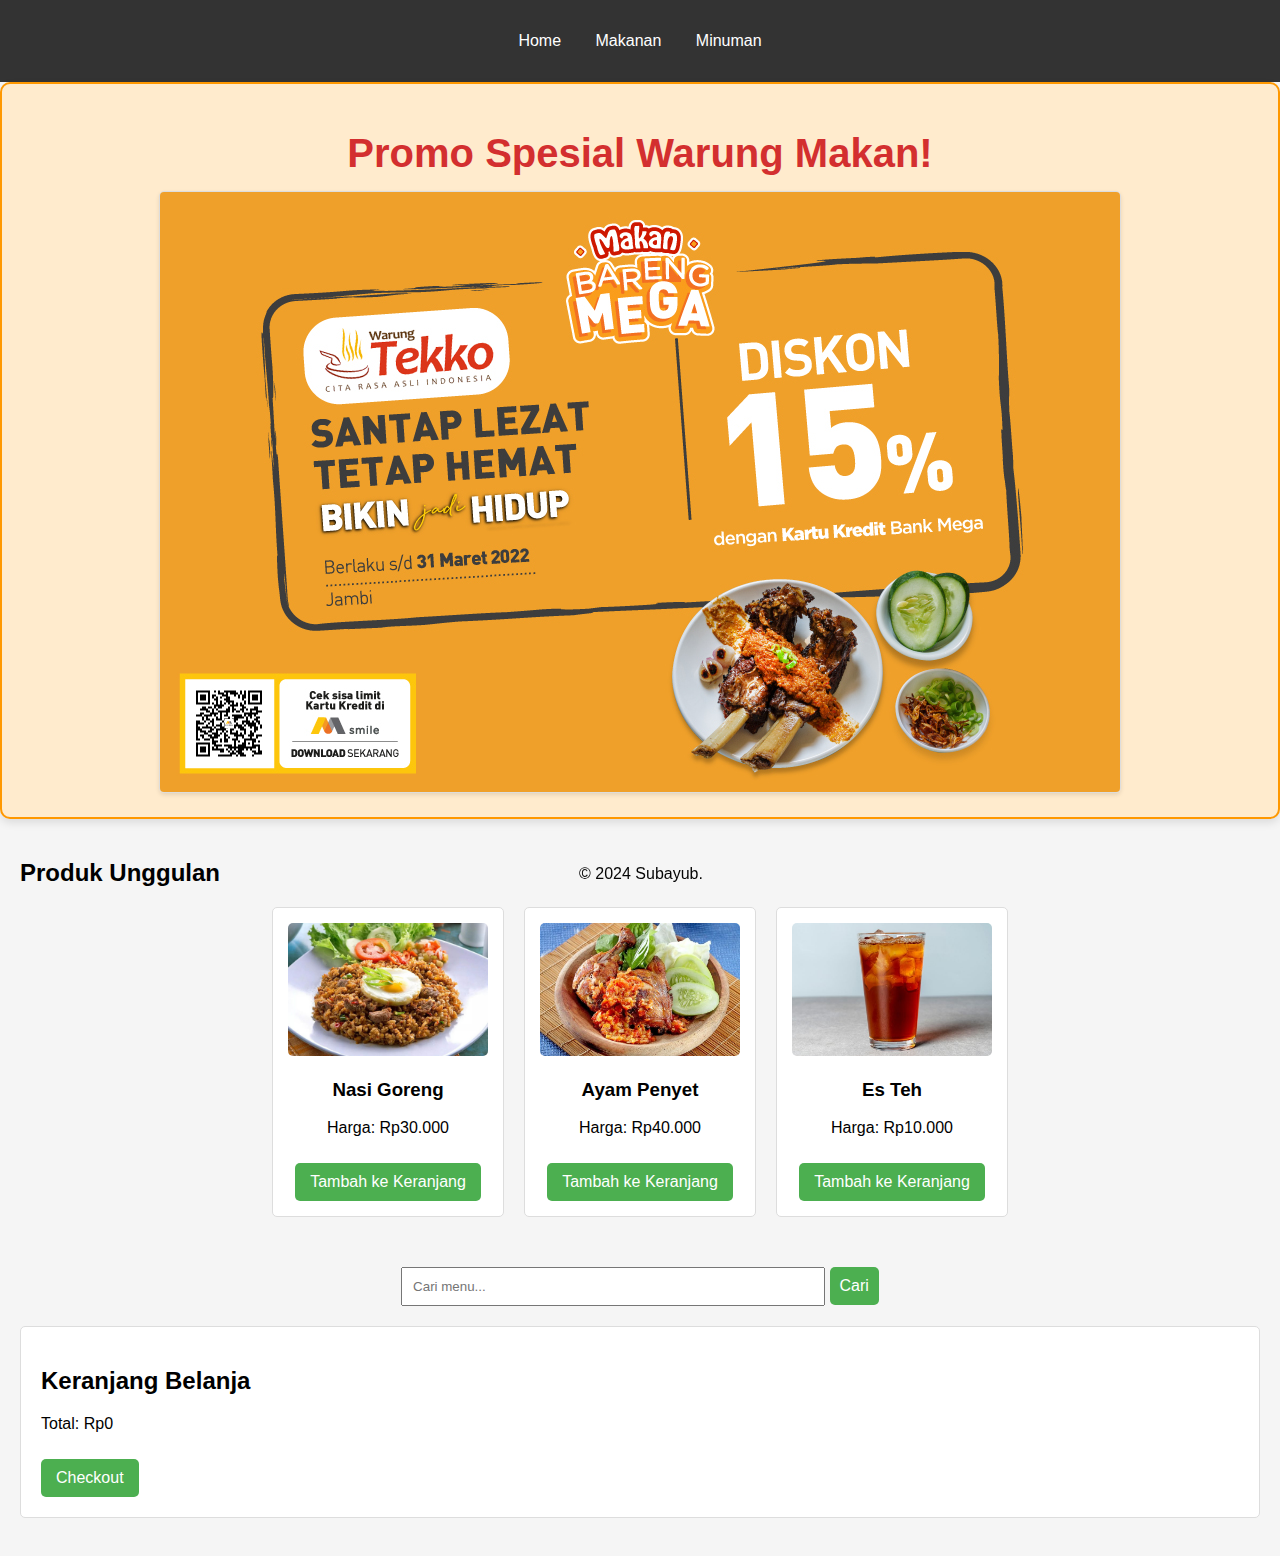
<file: index.html>
<!DOCTYPE html>
<html lang="en">
<head>
    <meta charset="UTF-8">
    <meta name="viewport" content="width=device-width, initial-scale=1.0">
    <title>Warung Makan - Home</title>
    <link rel="stylesheet" href="styles.css">
</head>
<body>
    <header>
        <nav>
            <ul>
                <li><a href="index.html">Home</a></li>
                <li><a href="makanan.html">Makanan</a></li>
                <li><a href="minuman.html">Minuman</a></li>
            </ul>
        </nav>
    </header>

    <main>
        <section class="banner">
            <h1>Promo Spesial Warung Makan!</h1>
            <img src="images/bm_asset_qr_-_warung_tekko_bmnew.jpg" alt="Banner Promo">
        </section>

        <section class="featured-products">
            <h2>Produk Unggulan</h2>
            <div class="product-grid">
                <div class="product">
                    <img src="images/nasi gor.jpg" alt="Makanan 1">
                    <h3>Nasi Goreng</h3>
                    <p>Harga: Rp30.000</p>
                    <button onclick="addToCart('Nasi Goreng', 30000)">Tambah ke Keranjang</button>
                </div>
                <div class="product">
                    <img src="images/ayam.jpg" alt="Makanan 2">
                    <h3>Ayam Penyet</h3>
                    <p>Harga: Rp40.000</p>
                    <button onclick="addToCart('Ayam Penyet', 40000)">Tambah ke Keranjang</button>
                </div>
                <div class="product">
                    <img src="images/teh.jpg" alt="Minuman 1">
                    <h3>Es Teh</h3>
                    <p>Harga: Rp10.000</p>
                    <button onclick="addToCart('Es Teh', 10000)">Tambah ke Keranjang</button>
                </div>
            </div>
        </section>
        
        <section class="search">
            <input type="text" id="search-bar" placeholder="Cari menu...">
            <button onclick="searchProducts()">Cari</button>
        </section>
        
        <section class="cart">
            <h2>Keranjang Belanja</h2>
            <div id="cart-items"></div>
            <p id="total-price">Total: Rp0</p>
            <button onclick="checkout()">Checkout</button>
        </section>
    </main>
    <br>
    <footer>
        <p>&copy; 2024 Subayub.</p>
    </footer>

    <script src="main.js"></script>
</body>
</html>
</file>
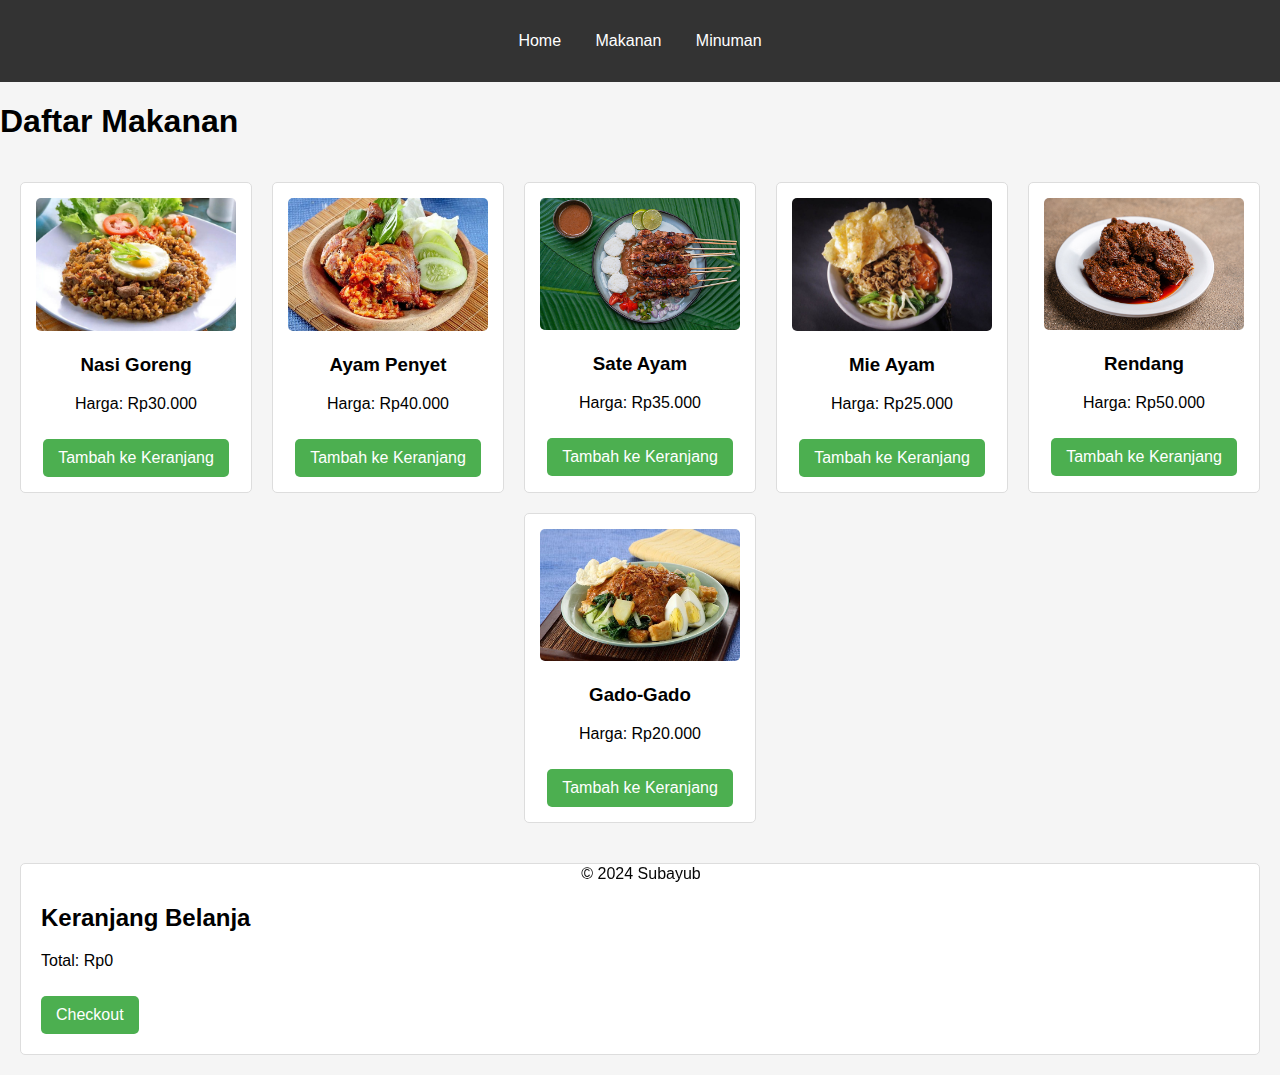
<file: makanan.html>
<!DOCTYPE html>
<html lang="en">
<head>
    <meta charset="UTF-8">
    <meta name="viewport" content="width=device-width, initial-scale=1.0">
    <title>Warung Makan - Makanan</title>
    <link rel="stylesheet" href="styles.css">
</head>
<body>
    <header>
        <nav>
            <ul>
                <li><a href="index.html">Home</a></li>
                <li><a href="makanan.html">Makanan</a></li>
                <li><a href="minuman.html">Minuman</a></li>
            </ul>
        </nav>
    </header>

    <main>
        <h1>Daftar Makanan</h1>
        <section class="featured-products">
            <div class="product-grid">
                <div class="product">
                    <img src="images/nasi gor.jpg" alt="Nasi Goreng">
                    <h3>Nasi Goreng</h3>
                    <p>Harga: Rp30.000</p>
                    <button onclick="addToCart('Nasi Goreng', 30000)">Tambah ke Keranjang</button>
                </div>
                <div class="product">
                    <img src="images/ayam.jpg" alt="Ayam Penyet">
                    <h3>Ayam Penyet</h3>
                    <p>Harga: Rp40.000</p>
                    <button onclick="addToCart('Ayam Penyet', 40000)">Tambah ke Keranjang</button>
                </div>
                <div class="product">
                    <img src="images/sate.jpg" alt="Sate Ayam">
                    <h3>Sate Ayam</h3>
                    <p>Harga: Rp35.000</p>
                    <button onclick="addToCart('Sate Ayam', 35000)">Tambah ke Keranjang</button>
                </div>
                <div class="product">
                    <img src="images/mie.jpg" alt="Mie Ayam">
                    <h3>Mie Ayam</h3>
                    <p>Harga: Rp25.000</p>
                    <button onclick="addToCart('Mie Ayam', 25000)">Tambah ke Keranjang</button>
                </div>
                <div class="product">
                    <img src="images/renang.jpg" alt="Rendang">
                    <h3>Rendang</h3>
                    <p>Harga: Rp50.000</p>
                    <button onclick="addToCart('Rendang', 50000)">Tambah ke Keranjang</button>
                </div>
                <div class="product">
                    <img src="images/gado.jpg" alt="Gado Gado">
                    <h3>Gado-Gado</h3>
                    <p>Harga: Rp20.000</p>
                    <button onclick="addToCart('Gado-Gado', 20000)">Tambah ke Keranjang</button>
                </div>
            </div>
        </section>
       
        <section class="cart">
            <h2>Keranjang Belanja</h2>
            <div id="cart-items"></div>
            <p id="total-price">Total: Rp0</p>
            <button onclick="checkout()">Checkout</button>
        </section>
      
    </main>

    <footer>
        <p>&copy; 2024 Subayub</p>
    </footer>
    <script src="main.js"></script>
</body>
</html>
</file>
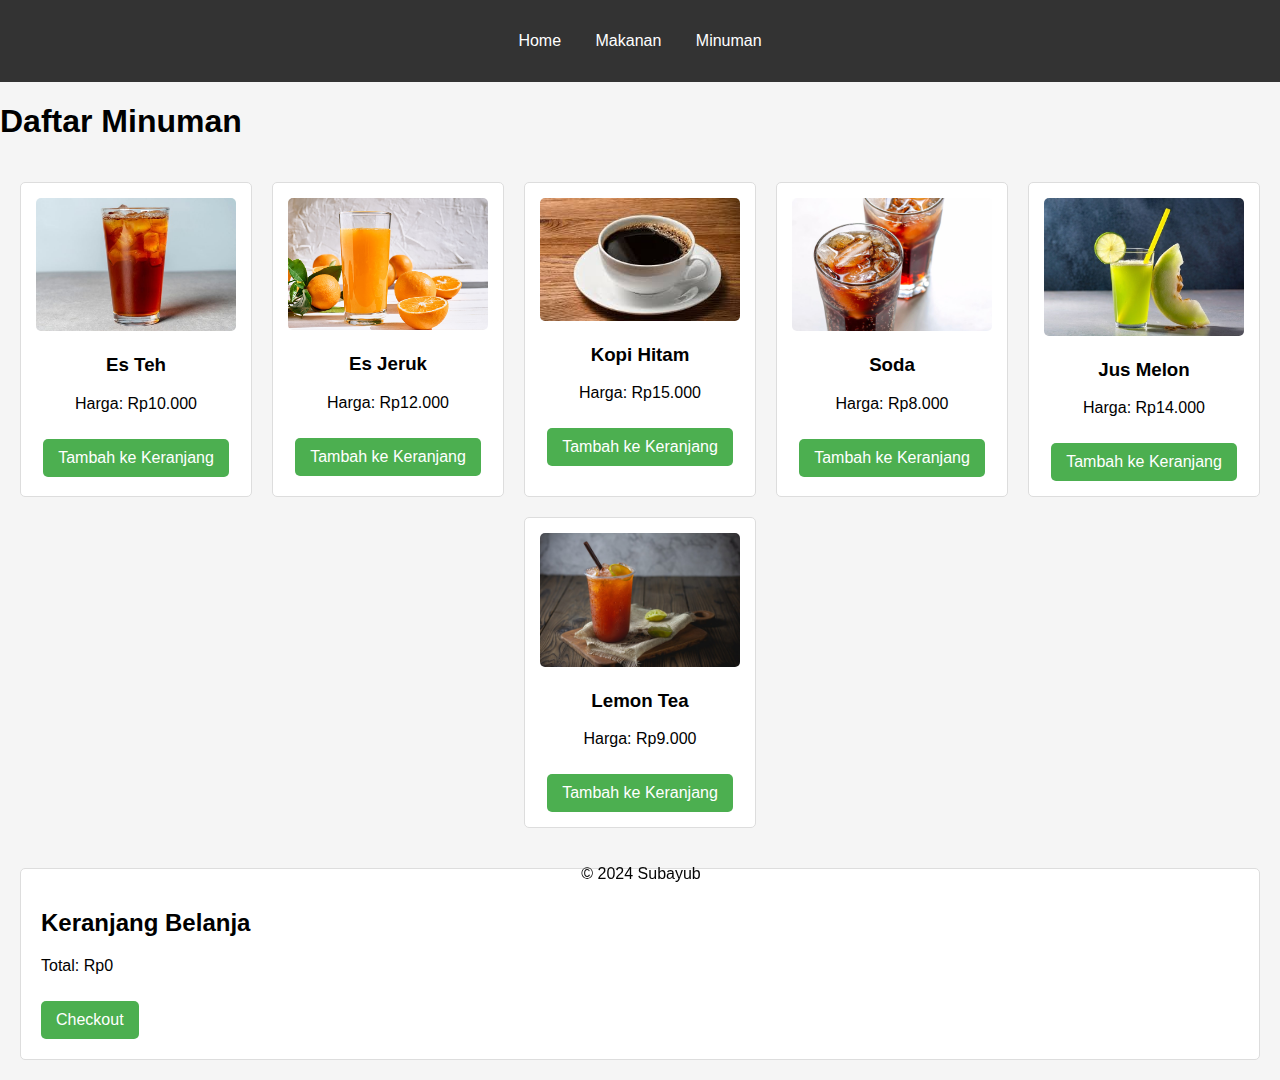
<file: minuman.html>
<!DOCTYPE html>
<html lang="en">
<head>
    <meta charset="UTF-8">
    <meta name="viewport" content="width=device-width, initial-scale=1.0">
    <title>Warung Makan - Minuman</title>
    <link rel="stylesheet" href="styles.css">
</head>
<body>
    <header>
        <nav>
            <ul>
                <li><a href="index.html">Home</a></li>
                <li><a href="makanan.html">Makanan</a></li>
                <li><a href="minuman.html">Minuman</a></li>
            </ul>
        </nav>
    </header>

    <main>
        <h1>Daftar Minuman</h1>
        <section class="featured-products">
            <div class="product-grid">
                <div class="product">
                    <img src="images/teh.jpg" alt="Es Teh">
                    <h3>Es Teh</h3>
                    <p>Harga: Rp10.000</p>
                    <button onclick="addToCart('Es Teh', 10000)">Tambah ke Keranjang</button>
                </div>
                <div class="product">
                    <img src="images/jer.jpg" alt="Es Jeruk">
                    <h3>Es Jeruk</h3>
                    <p>Harga: Rp12.000</p>
                    <button onclick="addToCart('Es Jeruk', 12000)">Tambah ke Keranjang</button>
                </div>
                <div class="product">
                    <img src="images/kopi.jpg" alt="Kopi Hitam">
                    <h3>Kopi Hitam</h3>
                    <p>Harga: Rp15.000</p>
                    <button onclick="addToCart('Kopi Hitam', 15000)">Tambah ke Keranjang</button>
                </div>
                <div class="product">
                    <img src="images/soda.jpg" alt="Soda">
                    <h3>Soda</h3>
                    <p>Harga: Rp8.000</p>
                    <button onclick="addToCart('Soda', 8000)">Tambah ke Keranjang</button>
                </div>
                <div class="product">
                    <img src="images/melon.jpg" alt="Jus Apel">
                    <h3>Jus Melon</h3>
                    <p>Harga: Rp14.000</p>
                    <button onclick="addToCart('Jus Apel', 14000)">Tambah ke Keranjang</button>
                </div>
                <div class="product">
                    <img src="images/lemon-tea-selasih.jpg" alt="Teh Manis">
                    <h3>Lemon Tea</h3>
                    <p>Harga: Rp9.000</p>
                    <button onclick="addToCart('Teh Manis', 9000)">Tambah ke Keranjang</button>
                </div>
            </div>
        </section>
   
        
        <section class="cart">
            <h2>Keranjang Belanja</h2>
            <div id="cart-items"></div>
            <p id="total-price">Total: Rp0</p>
            <button onclick="checkout()">Checkout</button>
        </section>
    </main>

    <footer>
        <p>&copy; 2024 Subayub</p>
    </footer>
    <script src="main.js"></script>
</body>
</html>
</file>
<file: styles.css>
body {
    font-family: Arial, sans-serif;
    margin: 0;
    padding: 0;
    background-color: #f5f5f5;
}

header {
    background-color: #333;
    color: white;
    padding: 1em;
}

nav ul {
    list-style-type: none;
    padding: 0;
    text-align: center;
}

nav ul li {
    display: inline;
    margin: 0 15px;
}

nav a {
    color: white;
    text-decoration: none;
}

/* Style for the banner section */
.banner {
    text-align: center;
    padding: 20px;
    background-color: #ffebcd; /* Soft background color */
    border: 2px solid #ff9800; /* Orange border for emphasis */
    border-radius: 10px; /* Rounded corners */
    box-shadow: 0 4px 8px rgba(0, 0, 0, 0.1); /* Light shadow */
    max-width: 100%; /* Ensures the banner is responsive */
    margin: 0 auto; /* Centers the banner */
}

/* Style for the heading */
.banner h1 {
    font-size: 2.5rem; /* Larger text size for prominence */
    color: #d32f2f; /* Red color for the heading */
    margin-bottom: 15px; /* Space between heading and image */
    font-family: 'Arial', sans-serif; /* Font style */
}

/* Style for the image */
.banner img {
    max-width: 90%; /* Responsive image width */
    height: auto; /* Maintain aspect ratio */
    border-radius: 5px; /* Slight rounding of image corners */
    border: 1px solid #ddd; /* Light border around the image */
    box-shadow: 0 2px 4px rgba(0, 0, 0, 0.1); /* Subtle shadow for image */
    transition: transform 0.3s ease; /* Smooth hover effect */
}

/* Hover effect for the image */
.banner img:hover {
    transform: scale(1.05); /* Slight zoom on hover */
}


.featured-products {
    padding: 20px;
}

.product-grid {
    display: flex;
    flex-wrap: wrap;
    gap: 20px;
    justify-content: center;
}

.product {
    background-color: white;
    border: 1px solid #ddd;
    border-radius: 5px;
    padding: 15px;
    width: 200px;
    text-align: center;
    transition: transform 0.2s, box-shadow 0.2s;
}

.product img {
    width: 100%;
    height: auto;
    border-radius: 5px;
}

.product:hover {
    transform: scale(1.05);
    box-shadow: 0 4px 8px rgba(0, 0, 0, 0.2);
}

button {
    background-color: #4CAF50;
    border: none;
    color: white;
    padding: 10px 15px;
    font-size: 16px;
    border-radius: 5px;
    cursor: pointer;
    margin-top: 10px;
}

button:hover {
    background-color: #45a049;
}

.search {
    text-align: center;
    margin: 20px;
}

.search input {
    padding: 10px;
    width: 80%;
    max-width: 400px;
}

.search button {
    padding: 10px;
    margin-top: 10px;
}

.cart {
    padding: 20px;
    background-color: white;
    border: 1px solid #ddd;
    border-radius: 5px;
    margin: 20px;
}

.cart #cart-items {
    margin-bottom: 10px;
}

footer {
    
    color: rgb(5, 5, 5);
    text-align: center;
    padding: 1px;
    position: fixed;
    width: 100%;
    bottom: 0;
}
</file>
